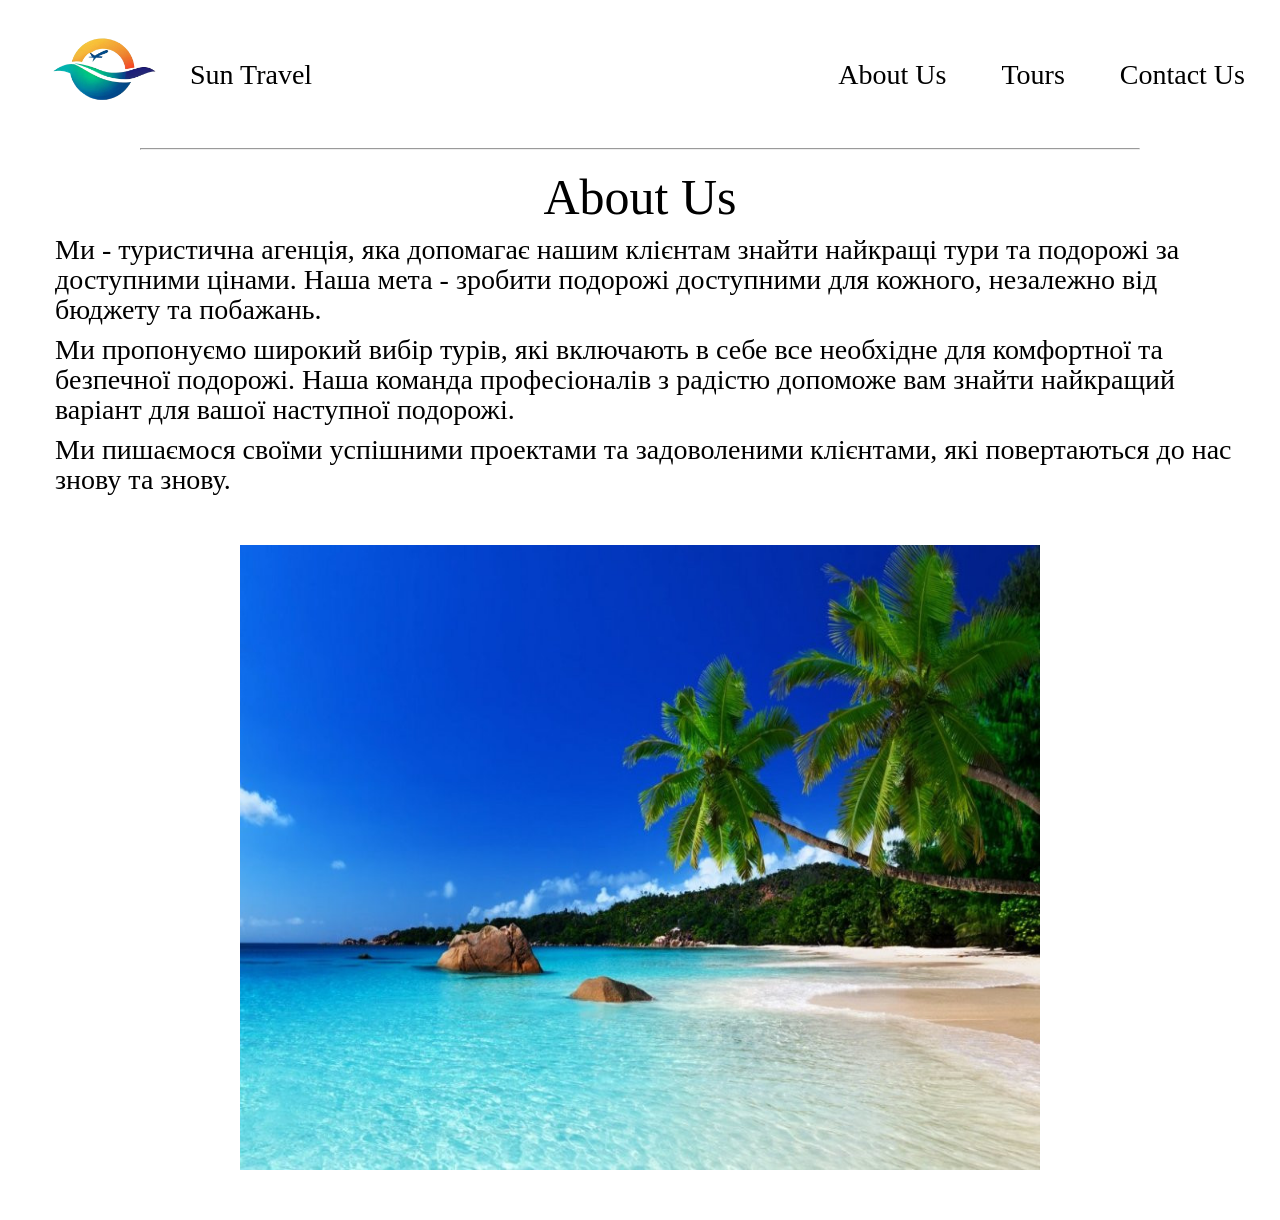
<file: index.html>
<!DOCTYPE html>
<html lang="en">
<head>
    <meta charset="UTF-8">
    <meta http-equiv="X-UA-Compatible" content="IE=edge">
    <meta name="viewport" content="width=device-width, initial-scale=1.0">
    <link rel="stylesheet" href="style.css">
    <link rel="shortcut icon" href="favicon.ico" type="image/x-icon">
    <title>Sun Travel</title>
</head>
<body>

    <div class="wrapper">

        <header>
                
            <a href="" class="logo">

                <div>
                    <img class="image1" src="./logo.png">
                </div>

                <p class="text-logo">Sun Travel</p>

            </a>

            <nav class="desctop-nav">

                <ul>
                    <li>
                        <a href="index.html">About Us</a>
                    </li>

                    <li>
                        <a href="Tours.html">Tours</a>
                    </li>

                    <li>
                        <a href="Contact.html">Contact Us</a>
                    </li>

                </ul>

            </nav>

            <nav class="mobile-nav">

                <ul>
                    <li>
                        <a href="index.html">About Us</a>
                    </li>

                    <li>
                        <a href="Tours.html">Tours</a>
                    </li>

                    <li>
                        <a href="Contact.html">Contact Us</a>
                    </li>

                </ul>

            </nav>

        </header>

        <div class="hr1"><hr></div>

        <main class="main-desctop">

            <div class="main-text1">
                <p class="about">About Us</p>
            </div>
            
            <div class="main-text2">

                <p class="abus">
                    Ми - туристична агенція, яка допомагає нашим клієнтам знайти найкращі тури та подорожі за доступними цінами. Наша мета - зробити подорожі доступними для кожного, незалежно від бюджету та побажань.
                </p>

                <p class="abus">   
                    Ми пропонуємо широкий вибір турів, які включають в себе все необхідне для комфортної та безпечної подорожі. Наша команда професіоналів з радістю допоможе вам знайти найкращий варіант для вашої наступної подорожі.
                </p>

                <p class="abus"> 
                    Ми пишаємося своїми успішними проектами та задоволеними клієнтами, які повертаються до нас знову та знову.
                </p>

            </div>

            <div class="main-image">

                <img class="img1" src="./image.jpg">

            </div>

        </main>

        <main class="mobile-main">

            <div class="main-text1">
                <p class="about">About Us</p>
            </div>
            
            <div class="main-text2">

                <p class="abus1">
                    Ми - туристична агенція, яка допомагає нашим клієнтам знайти найкращі тури та подорожі за доступними цінами. Наша мета - зробити подорожі доступними для кожного, незалежно від бюджету та побажань.
                </p>

                <p class="abus1">   
                    Ми пропонуємо широкий вибір турів, які включають в себе все необхідне для комфортної та безпечної подорожі. Наша команда професіоналів з радістю допоможе вам знайти найкращий варіант для вашої наступної подорожі.
                </p>

                <p class="abus1"> 
                    Ми пишаємося своїми успішними проектами та задоволеними клієнтами, які повертаються до нас знову та знову.
                </p>

            </div>

            <div class="main-image">

                <img class="img1" src="./image.jpg">

            </div>

        </main>

    </div>
</body>
</html>
</file>
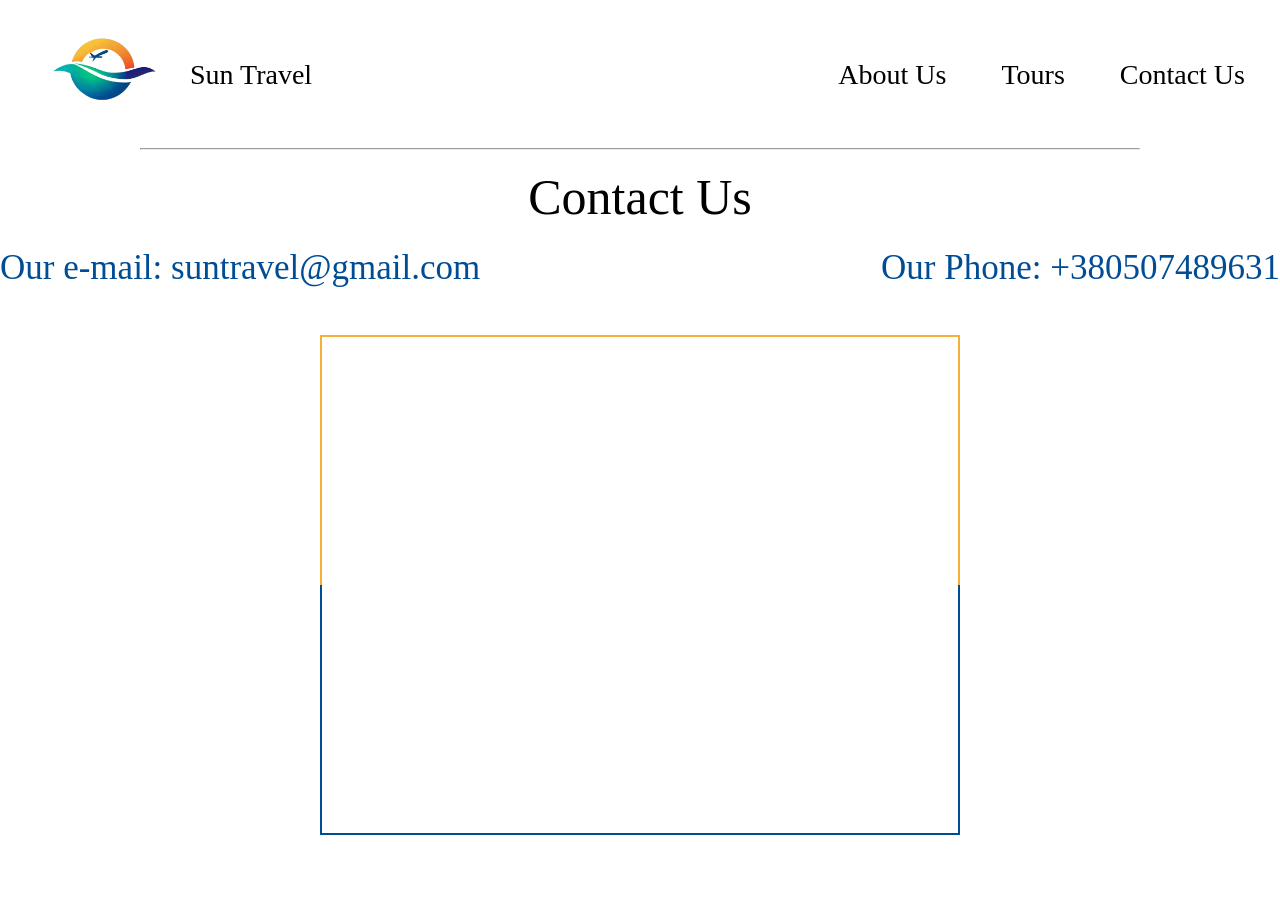
<file: Contact.html>
<!DOCTYPE html>
<html lang="en">
<head>
    <meta charset="UTF-8">
    <meta http-equiv="X-UA-Compatible" content="IE=edge">
    <meta name="viewport" content="width=device-width, initial-scale=1.0">
    <link rel="stylesheet" href="Contact.css">
    <link rel="shortcut icon" href="favicon.ico" type="image/x-icon">
    <title>Sun Travel</title>
</head>
<body>

    <div class="wrapper">

        <header>
                
            <a href="" class="logo">

                <div>
                    <img class="image1" src="./logo.png">
                </div>

                <p class="text-logo">Sun Travel</p>

            </a>

            <nav class="nav">

                <ul>
                    <li>
                        <a href="index.html">About Us</a>
                    </li>

                    <li>
                        <a href="Tours.html">Tours</a>
                    </li>

                    <li>
                        <a href="Contact.html">Contact Us</a>
                    </li>

                </ul>

            </nav>

        </header>

        <div class="hr1"><hr></div>

        <main>

            <div class="main-text1">

                <p class="cont">Contact Us</p>

            </div>

        <div class="contus">

            <p class="gmail">Our e-mail: suntravel@gmail.com</p>
            
            <p class="phone">Our Phone: +380507489631</p>

        </div>

        <div class="map">
            <div class="mb">
            <iframe src="https://www.google.com/maps/embed?pb=!1m18!1m12!1m3!1d2722.164305603877!2d31.976760115010322!3d46.97810733917516!2m3!1f0!2f0!3f0!3m2!1i1024!2i768!4f13.1!3m3!1m2!1s0x40c5c90cc89fd5f5%3A0xc9c0c2673af0833f!2z0J3QuNC60L7Qu9Cw0LXQstGB0LrQuNC5INC_0L7Qu9C40YLQtdGF0L3QuNGH0LXRgdC60LjQuSDRhNCw0YXQvtCy0LjQuSDQv9GA0L7RhNC10YHRgdC40L7QvdCw0LvRjNC90YvQuSDQutC-0LvQu9C10LTQtg!5e0!3m2!1sru!2sua!4v1680780820810!5m2!1sru!2sua" width="600" height="450" style="border:0;" allowfullscreen="" loading="lazy" referrerpolicy="no-referrer-when-downgrade"></iframe>
            </div>
        </div>

        </main>

    </div>

</body>
</html>
</file>
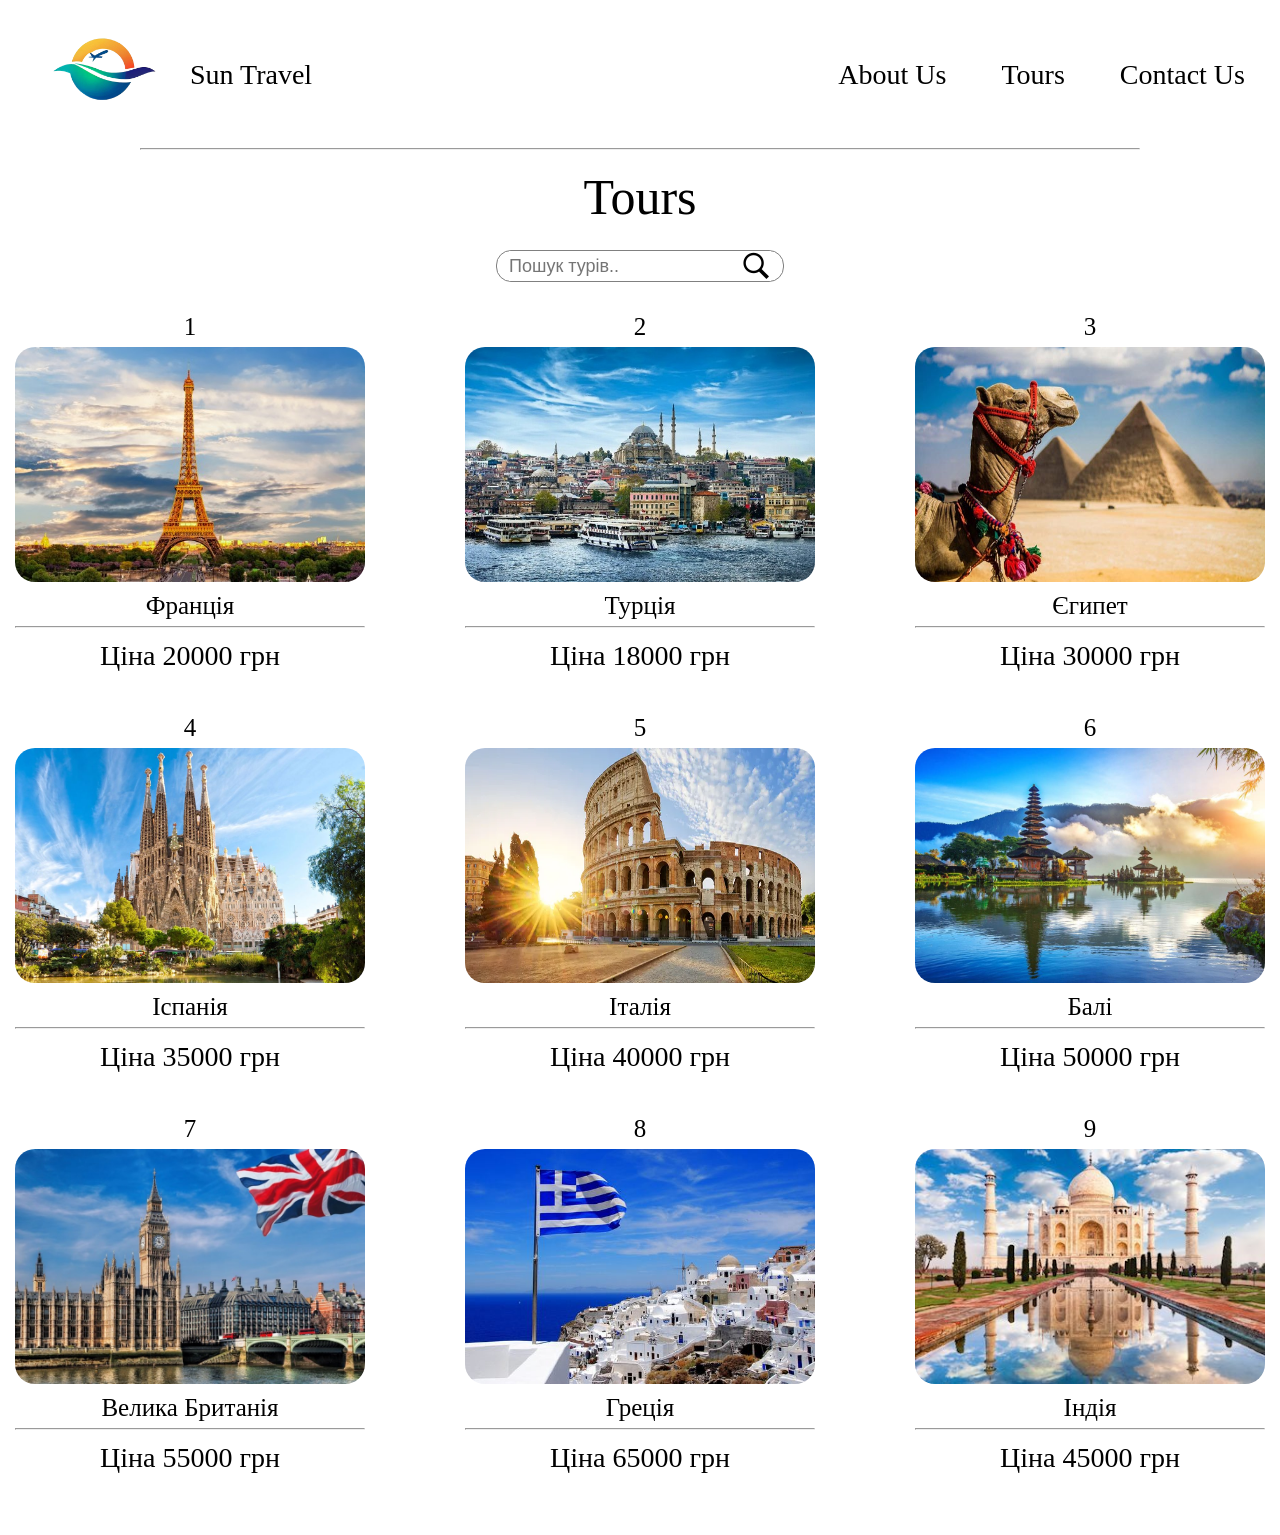
<file: Tours.html>
<!DOCTYPE html>
<html lang="en">
<head>
    <meta charset="UTF-8">
    <meta http-equiv="X-UA-Compatible" content="IE=edge">
    <meta name="viewport" content="width=device-width, initial-scale=1.0">
    <link rel="stylesheet" href="./Tours.css">
    <link rel="shortcut icon" href="favicon.ico" type="image/x-icon">
    <title>Sun Travel</title>
</head>
<body>

    <div class="wrapper">

        <header>
                
            <a href="" class="logo">

                <div>
                    <img class="image1" src="./logo.png">
                </div>

                <p class="text-logo">Sun Travel</p>

            </a>

            <nav class="nav">

                <ul>
                    <li>
                        <a href="index.html">About Us</a>
                    </li>

                    <li>
                        <a href="Tours.html">Tours</a>
                    </li>

                    <li>
                        <a href="Contact.html">Contact Us</a>
                    </li>

                </ul>

            </nav>

        </header>

        <div class="hr1"><hr class="hr2"></div>

        <main>

            <div class="main-text1">

                <p class="tour-text">Tours</p>

            </div>

            <div class="ip">
            <form>
                <input type="text" id="mySearch" placeholder="Пошук турів.." style="font-size: 18px;">
                <button id="myButton" onclick="myFunction()"><img src="icons8-search-30.png" alt=""></button>
            </form>
            </div>

            <div class="Tours">

                <div class="tour1-3">

                    <p class="text2">1</p>
                
                    <img class="image2" src="./franch.jpg">
                
                    <p class="text2">Франція</p>

                    <hr>

                <div class="Tours1">
                    
                    <a class="text5" href="">Ціна 20000 грн</a> 
                
                </div>
                
                </div>

                <div class="tour1-3">

                    <p class="text2">2</p>
            
                    <img class="image2" src="./turkish.jpg">
            
                    <p class="text2">Турція</p>

                    <hr>

                <div class="Tours1">
                
                    <a class="text5" href="">Ціна 18000 грн</a> 
            
                </div>
            
                </div>

                <div class="tour1-3">

                    <p class="text2">3</p>
            
                    <img class="image2" src="./egypе.jpg">
            
                    <p class="text2">Єгипет</p>

                    <hr>

                <div class="Tours1">
                
                    <a class="text5" href="">Ціна 30000 грн</a> 
            
                </div>
            
                </div>

            </div>

            <div class="Tours">

                <div class="tour1-3">

                    <p class="text2">4</p>
                
                    <img class="image2" src="./spane.jpg">
                
                    <p class="text2">Іспанія</p>

                    <hr>

                <div class="Tours1">
                    
                    <a class="text5" href="">Ціна 35000 грн</a> 
                
                </div>
                
                </div>

                <div class="tour1-3">

                    <p class="text2">5</p>
            
                    <img class="image2" src="./italy.jpeg">
            
                    <p class="text2">Італія</p>

                    <hr>

                <div class="Tours1">
                
                    <a class="text5" href="">Ціна 40000 грн</a> 
            
                </div>
            
                </div>

                <div class="tour1-3">

                    <p class="text2">6</p>
            
                    <img class="image2" src="./bali.jpg">
            
                    <p class="text2">Балі</p>

                    <hr>

                <div class="Tours1">
                
                    <a class="text5" href="">Ціна 50000 грн</a> 
            
                </div>
            
                </div>

            </div>

            <div class="Tours">

                <div class="tour1-3">

                    <p class="text2">7</p>
                
                    <img class="image2" src="./Великобритания.jpg">
                
                    <p class="text2">Велика Британія</p>

                    <hr>

                <div class="Tours1">
                    
                    <a class="text5" href="">Ціна 55000 грн</a> 
                
                </div>
                
                </div>

                <div class="tour1-3">

                    <p class="text2">8</p>
            
                    <img class="image2" src="./Greece.jpg">
            
                    <p class="text2">Греція</p>

                    <hr>

                <div class="Tours1">
                
                    <a class="text5" href="">Ціна 65000 грн</a> 
            
                </div>
            
                </div>

                <div class="tour1-3">

                    <p class="text2">9</p>
            
                    <img class="image2" src="./india.jpg">
            
                    <p class="text2">Індія</p>

                    <hr>

                <div class="Tours1">
                
                    <a class="text5" href="">Ціна 45000 грн</a> 
            
                </div>
            
                </div>

            </div>

        </main>
    </div>
      
    <script src="script.js"></script>
</body>
</html>
</file>
<file: style.css>
*{
    margin: 0;
    padding: 0;
    box-sizing: border-box;
}

.wrapper{
    max-width: 1280px;
    margin: 0 auto;
    
} 

header{
    display: flex;
    justify-content: space-between;
    padding-left: 35px;
    padding-right: 35px;
}


.logo{
    display: flex;
    align-items: center;
    text-decoration: none;
    gap: 15px;
}

.text-logo{
    font-weight: 500;
    font-size: 28px;
    line-height: 55px;
    display: flex;
    align-items: center;

}

.image1{
    width: 140px;
    height: 130px;
}

.desctop-nav{
    display: flex;
    align-items: center;
}

.mobile-nav{
    display: none;
}

.hr1{
    display: flex;
    justify-content: center;
}

hr{
    width: 1000px;
    display: flex;
    justify-content: center;
}

ul{
    display: flex;
    align-items: center;
    gap: 55px;
}

li{
    list-style: none;
}

a{
    text-decoration: none;
    font-weight: 500;
    font-size: 28px;
    line-height: 55px;
    display: flex;
    align-items: center;
    color: black;
    transition: transform 0.3s ease-in-out;
}

a:hover{
    background: linear-gradient(#f6b036 50%, #004d95 50%);
    -webkit-background-clip: text;
	-webkit-text-fill-color: transparent;
    transform: scale(1.1);
}

.main-desctop{
    display: flex;
    flex-direction: column;
}

.mobile-main{
    display: none;
}

.main-text1{
    display: flex;
    justify-content: center;

}

.about{
    font-weight: 500;
    font-size: 50px;
    line-height: 55px;
    padding-top: 20px;
}

.abus{
    padding-top: 10px;
    font-weight: 500;
    font-size: 28px;
    line-height: 30px;
    padding-left: 55px;
    padding-right: 45px;
}

.main-image{
    display: flex;
    justify-content: center;
    padding-top: 50px;
    padding-bottom: 50px;
}

.img1{
    width: 800px;
    height: 625px;
}

@media screen and (max-width: 768px) {
    .image1 {
        width: 110px;
        height: 100px;
    }
     header{flex-direction: column;}
    .logo{justify-content: center;}
    .desctop-nav{display: none;}
    .main-desctop{display: none;}
    .text-logo {font-size: 24px;}
    .mobile-nav{display: block;
    display: flex;
    justify-content: center;}
    .mobile-main{display: block;}
    .about {
        font-size: 30px;
        line-height: 55px;
        padding-top: 20px;
    }
    .abus1{    padding-top: 10px;
        font-size: 24px;
        line-height: 25px;
        padding-left: 55px;
        padding-right: 45px;}
    a {
        text-decoration: none;
        font-size: 24px;
        line-height: 55px;
        display: flex;
        align-items: center;
        color: black;
        transition: transform 0.3s ease-in-out;
    }
    .img1 {
        width: 500px;
        height: 375px;
    }
}
</file>
<file: Contact.css>
*{
    margin: 0;
    padding: 0;
    box-sizing: border-box;
}

.wrapper{
    max-width: 1280px;
    margin: 0 auto;
    
} 

header{
    display: flex;
    justify-content: space-between;
    padding-left: 35px;
    padding-right: 35px;
}


.logo{
    display: flex;
    align-items: center;
    text-decoration: none;
    gap: 15px;
}

.text-logo{
    font-weight: 500;
    font-size: 28px;
    line-height: 55px;
    display: flex;
    align-items: center;

}

.image1{
    width: 140px;
    height: 130px;
}

.nav{
    display: flex;
    align-items: center;
}


ul{
    display: flex;
    align-items: center;
    gap: 55px;
}

li{
    list-style: none;
}

a{
    text-decoration: none;
    font-weight: 500;
    font-size: 28px;
    line-height: 55px;
    display: flex;
    align-items: center;
    color: black;
    transition: transform 0.3s ease-in-out;
}

a:hover{
    background: linear-gradient(#f6b036 50%, #004d95 50%);
    -webkit-background-clip: text;
	-webkit-text-fill-color: transparent;
    transform: scale(1.1);
}

.hr1{
    display: flex;
    justify-content: center;
}

hr{
    width: 1000px;
    display: flex;
    justify-content: center;
}

.main-text1{
    display: flex;
    justify-content: center;

}

.cont{
    font-weight: 500;
    font-size: 50px;
    line-height: 55px;
    padding-top: 20px;
}

.contus{
    display: flex;
    justify-content: space-between;
}

.gmail{
    font-weight: 500;
    font-size: 35px;
    line-height: 35px;
    padding-top: 25px;
    color: #004d95;
}

.phone{
    font-weight: 500;
    font-size: 35px;
    line-height: 35px;
    padding-top: 25px;
    color: #004d95;
}

iframe{
    border: 122px solid black;
}

.map{
    display: flex;
    justify-content: center;
    padding-top: 50px;
    padding-bottom: 50px;

}

.mb{
    display: flex;
    justify-content: center;
    align-items: center;
    border: 2px solid transparent;
    border-image: linear-gradient(#f6b036 50%, #004d95 50%);
    border-image-slice: 1;
    width: 50%;
    height: 500px;
}
</file>
<file: Tours.css>
*{
    margin: 0;
    padding: 0;
    box-sizing: border-box;
}

.wrapper{
    max-width: 1280px;
    margin: 0 auto;
    
} 

header{
    display: flex;
    justify-content: space-between;
    padding-left: 35px;
    padding-right: 35px;
}

main{
    padding-bottom: 50px;
}

.logo{
    display: flex;
    align-items: center;
    text-decoration: none;
    gap: 15px;
}

.text-logo{
    font-weight: 500;
    font-size: 28px;
    line-height: 55px;
    display: flex;
    align-items: center;

}

.image1{
    width: 140px;
    height: 130px;
}

.nav{
    display: flex;
    align-items: center;
}


ul{
    display: flex;
    align-items: center;
    gap: 55px;
}

li{
    list-style: none;
}

.ip{
    display: flex;
    justify-content: center;
    padding-top: 25px;
}
form{
    border: 1px solid gray;
    border-radius: 15px;
    padding-left: 12px;
    padding-right: 12px;
    display: flex;
    align-items: center;
}
input{
    border: none;
    outline: none;
    height: 30px;
}

button{
    border: none;
    background-color: white;
    display: flex;
    align-items: center;
}

#myButton:hover {
    cursor: pointer;
}

a{
    text-decoration: none;
    font-weight: 500;
    font-size: 28px;
    line-height: 55px;
    display: flex;
    align-items: center;
    color: black;
    transition: transform 0.3s ease-in-out;
}

a:hover{
    background: linear-gradient(#f6b036 50%, #004d95 50%);
    -webkit-background-clip: text;
	-webkit-text-fill-color: transparent;
    transform: scale(1.1);
}

.hr1{
    display: flex;
    justify-content: center;
}

.hr2{
    width: 1000px;
    display: flex;
    justify-content: center;
}

.main-text1{
    display: flex;
    justify-content: center;

}

.tour-text{
    font-weight: 500;
    font-size: 50px;
    line-height: 55px;
    padding-top: 20px;
}

.Tours{
    display: flex;
    justify-content: center;
    align-items: center;
    padding-top: 25px;
    gap: 100px;
    
}

.image2{
    width: 350px;
    height: 235px;
    border-radius: 20px;
    transition: transform 0.3s ease-in-out;
}

.text2{
    text-align: center;
    font-size: 25px;
    line-height: 40px;
    
}

.image2:hover{
    transform: scale(0.9);
}

.Tours1{
    display: flex;
    justify-content: center;

}
</file>
